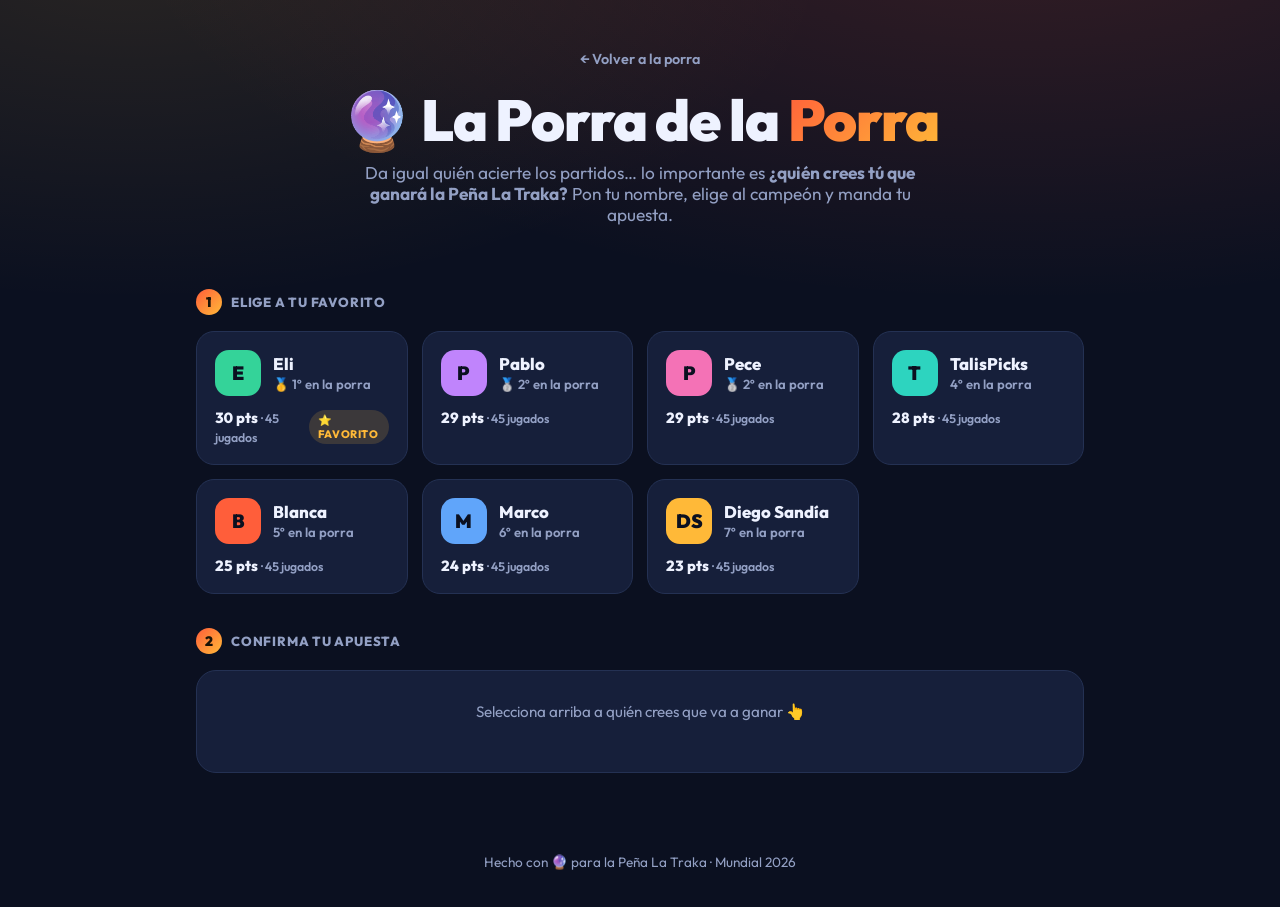
<file: porra-de-la-porra.html>
<!DOCTYPE html>
<html lang="es">
<head>
  <meta charset="UTF-8" />
  <meta name="viewport" content="width=device-width, initial-scale=1.0" />
  <title>Porra de la Porra · ¿Quién ganará la Peña La Traka?</title>
  <meta name="description" content="La porra de la porra: apuesta por quién crees que ganará la Peña La Traka del Mundial 2026." />
  <link rel="icon" href="data:image/svg+xml,<svg xmlns=%22http://www.w3.org/2000/svg%22 viewBox=%220 0 100 100%22><text y=%22.9em%22 font-size=%2290%22>🔮</text></svg>" />
  <link rel="preconnect" href="https://fonts.googleapis.com" />
  <link rel="preconnect" href="https://fonts.gstatic.com" crossorigin />
  <link href="https://fonts.googleapis.com/css2?family=Outfit:wght@400;600;700;800;900&display=swap" rel="stylesheet" />
  <style>
    :root {
      --bg: #0b1020;
      --bg2: #11182e;
      --card: #161f3a;
      --card-edge: #243153;
      --text: #eef2ff;
      --muted: #93a0c4;
      --accent: #ff5e3a;
      --accent2: #ffb938;
      --grad: linear-gradient(135deg, #ff5e3a 0%, #ffb938 100%);
      --green: #34d399;
    }
    * { box-sizing: border-box; margin: 0; padding: 0; }
    html { scroll-behavior: smooth; }
    body {
      font-family: "Outfit", system-ui, sans-serif;
      background:
        radial-gradient(900px 400px at 80% -100px, rgba(255, 94, 58, 0.18), transparent),
        radial-gradient(700px 350px at 10% -50px, rgba(255, 185, 56, 0.12), transparent),
        var(--bg);
      color: var(--text);
      min-height: 100vh;
    }

    /* ---------- Hero ---------- */
    .hero { text-align: center; padding: 48px 16px 0; }
    .back-link {
      display: inline-flex; align-items: center; gap: 6px;
      color: var(--muted); text-decoration: none; font-weight: 600;
      font-size: 0.9rem; margin-bottom: 22px; transition: color 0.2s;
    }
    .back-link:hover { color: var(--text); }
    .hero-title {
      font-size: clamp(2.1rem, 6.5vw, 3.6rem);
      font-weight: 900; letter-spacing: -0.02em; line-height: 1.05;
    }
    .hero-title span {
      background: var(--grad);
      -webkit-background-clip: text; background-clip: text; color: transparent;
    }
    .hero-sub { color: var(--muted); margin-top: 12px; font-size: 1.08rem; max-width: 560px; margin-left: auto; margin-right: auto; }

    main { max-width: 920px; margin: 0 auto; padding: 30px 16px 70px; }

    /* ---------- Pasos ---------- */
    .step-label {
      display: inline-flex; align-items: center; gap: 9px;
      font-weight: 800; font-size: 0.82rem; letter-spacing: 0.06em;
      text-transform: uppercase; color: var(--muted); margin: 34px 0 16px;
    }
    .step-num {
      width: 26px; height: 26px; border-radius: 50%;
      display: grid; place-items: center; font-size: 0.85rem;
      background: var(--grad); color: #1a1206; font-weight: 900;
    }

    /* ---------- Candidatos ---------- */
    .candidates { display: grid; grid-template-columns: repeat(auto-fill, minmax(200px, 1fr)); gap: 14px; }
    .cand {
      position: relative; text-align: left;
      background: var(--card); border: 1.5px solid var(--card-edge);
      border-radius: 18px; padding: 18px; cursor: pointer;
      font-family: inherit; color: var(--text);
      transition: transform 0.18s, border-color 0.18s, box-shadow 0.18s;
      display: flex; flex-direction: column; gap: 12px;
    }
    .cand:hover { transform: translateY(-3px); border-color: var(--accent2); }
    .cand.selected {
      border-color: transparent;
      box-shadow: 0 0 0 2px var(--accent2), 0 14px 30px -12px rgba(255, 94, 58, 0.6);
    }
    .cand-top { display: flex; align-items: center; gap: 12px; }
    .avatar {
      width: 46px; height: 46px; border-radius: 14px; flex-shrink: 0;
      display: grid; place-items: center; font-weight: 900; font-size: 1.2rem; color: #0b1020;
    }
    .cand-name { font-weight: 800; font-size: 1.05rem; line-height: 1.1; }
    .cand-pos { color: var(--muted); font-size: 0.82rem; font-weight: 600; margin-top: 2px; }
    .cand-meta { display: flex; align-items: center; justify-content: space-between; gap: 8px; }
    .cand-pts { font-weight: 800; font-variant-numeric: tabular-nums; font-size: 0.92rem; }
    .cand-pts small { color: var(--muted); font-weight: 600; }
    .fav-badge {
      font-size: 0.68rem; font-weight: 800; text-transform: uppercase; letter-spacing: 0.05em;
      padding: 3px 9px; border-radius: 999px; background: rgba(255, 185, 56, 0.16); color: var(--accent2);
    }
    .check {
      position: absolute; top: 14px; right: 14px;
      width: 24px; height: 24px; border-radius: 50%;
      background: var(--grad); color: #1a1206; display: none;
      place-items: center; font-weight: 900; font-size: 0.85rem;
    }
    .cand.selected .check { display: grid; }

    /* ---------- Apuesta / formulario ---------- */
    .bet-panel {
      background: var(--card); border: 1px solid var(--card-edge);
      border-radius: 20px; padding: 22px;
    }
    .bet-line { font-size: 1.05rem; line-height: 1.5; margin-bottom: 18px; }
    .bet-line strong { color: var(--accent2); }
    .field-label { display: block; font-size: 0.85rem; font-weight: 700; color: var(--muted); margin-bottom: 8px; }
    .name-input {
      width: 100%; font-family: inherit; font-size: 1rem; color: var(--text);
      background: var(--bg); border: 1.5px solid var(--card-edge);
      border-radius: 12px; padding: 13px 15px; transition: border-color 0.2s;
    }
    .name-input:focus { outline: none; border-color: var(--accent2); }
    .name-input::placeholder { color: #5b678a; }

    .actions { display: flex; flex-wrap: wrap; gap: 10px; margin-top: 18px; }
    .btn {
      font-family: inherit; font-weight: 800; font-size: 0.98rem;
      border-radius: 999px; padding: 13px 24px; cursor: pointer;
      border: 1px solid var(--card-edge); transition: transform 0.15s, opacity 0.2s;
      display: inline-flex; align-items: center; gap: 8px;
    }
    .btn:active { transform: scale(0.97); }
    .btn-wa { background: #25d366; color: #06351b; border-color: transparent; }
    .btn-copy { background: var(--bg2); color: var(--text); }
    .btn:disabled { opacity: 0.4; cursor: not-allowed; }

    .saved-note {
      margin-top: 16px; font-size: 0.9rem; color: var(--green); font-weight: 700;
      display: none; align-items: center; gap: 7px;
    }
    .saved-note.show { display: flex; }

    .empty-hint { color: var(--muted); text-align: center; padding: 8px 0; font-size: 0.95rem; }

    .footer { text-align: center; color: var(--muted); font-size: 0.85rem; padding: 10px 0 36px; }

    @media (max-width: 480px) {
      .bet-panel { padding: 18px 16px; }
      .actions .btn { flex: 1; justify-content: center; }
    }
  </style>
</head>
<body>
  <header class="hero">
    <a class="back-link" href="index.html">← Volver a la porra</a>
    <h1 class="hero-title">🔮 La Porra de la <span>Porra</span></h1>
    <p class="hero-sub">Da igual quién acierte los partidos… lo importante es <strong>¿quién crees tú que ganará la Peña La Traka?</strong> Pon tu nombre, elige al campeón y manda tu apuesta.</p>
  </header>

  <main>
    <div class="step-label"><span class="step-num">1</span> Elige a tu favorito</div>
    <div id="candidates" class="candidates"></div>

    <div class="step-label"><span class="step-num">2</span> Confirma tu apuesta</div>
    <div class="bet-panel">
      <div id="bet-line" class="bet-line empty-hint">Selecciona arriba a quién crees que va a ganar 👆</div>

      <div id="bet-form" style="display:none">
        <label class="field-label" for="bettor">Tu nombre</label>
        <input id="bettor" class="name-input" type="text" placeholder="¿Cómo te llamas?" autocomplete="name" maxlength="24" />

        <div class="actions">
          <button id="btn-wa" class="btn btn-wa" disabled>📲 Enviar por WhatsApp</button>
          <button id="btn-copy" class="btn btn-copy" disabled>📋 Copiar apuesta</button>
        </div>
        <div id="saved-note" class="saved-note">✓ Apuesta guardada en este dispositivo</div>
      </div>
    </div>
  </main>

  <footer class="footer">Hecho con 🔮 para la Peña La Traka · Mundial 2026</footer>

  <script src="data.js"></script>
  <script src="porras.js"></script>
  <script>
    // ---- Paleta y avatares ----
    const PALETTE = ["#ff5e3a", "#ffb938", "#34d399", "#60a5fa", "#c084fc", "#f472b6", "#2dd4bf"];

    // ---- Clasificación real (reutiliza data.js + porras.js) ----
    function computeStandings() {
      const played = (typeof MATCHES !== "undefined" ? MATCHES : []).filter((m) => RESULTS[m.id]);
      return PORRAS.map((p, i) => {
        let pts = 0;
        played.forEach((m) => { if (p.code[m.id - 1] === RESULTS[m.id].r) pts++; });
        return { name: p.name, pts, played: played.length, color: PALETTE[i % PALETTE.length] };
      }).sort((a, b) => b.pts - a.pts || a.name.localeCompare(b.name, "es"));
    }

    function withRanks(standings) {
      let lastPts = null, lastRank = 0;
      return standings.map((s, i) => {
        const rank = s.pts === lastPts ? lastRank : i + 1;
        lastPts = s.pts; lastRank = rank;
        return { ...s, rank };
      });
    }
    const ordinal = (r) => r === 1 ? "🥇 1º" : r === 2 ? "🥈 2º" : r === 3 ? "🥉 3º" : `${r}º`;
    const initials = (name) => name.trim().split(/\s+/).map((w) => w[0]).slice(0, 2).join("").toUpperCase();

    const standings = withRanks(computeStandings());
    const hasResults = standings[0] && standings[0].played > 0;

    // ---- Estado ----
    let selected = null;
    const SHARE_URL = "https://todopro8-oss.github.io/porra-pena-la-traka/porra-de-la-porra.html";

    // ---- Render candidatos ----
    const grid = document.getElementById("candidates");
    grid.innerHTML = standings.map((s) => `
      <button class="cand" data-name="${s.name}">
        <span class="check">✓</span>
        <div class="cand-top">
          <span class="avatar" style="background:${s.color}">${initials(s.name)}</span>
          <div>
            <div class="cand-name">${s.name}</div>
            <div class="cand-pos">${hasResults ? ordinal(s.rank) + " en la porra" : "Aún sin jugar"}</div>
          </div>
        </div>
        <div class="cand-meta">
          <span class="cand-pts">${hasResults ? `${s.pts} pt${s.pts === 1 ? "" : "s"}` : "—"} <small>${hasResults ? `· ${s.played} jugados` : ""}</small></span>
          ${hasResults && s.rank === 1 ? '<span class="fav-badge">⭐ Favorito</span>' : ""}
        </div>
      </button>`).join("");

    // ---- Selección ----
    const betLine = document.getElementById("bet-line");
    const betForm = document.getElementById("bet-form");
    const bettorInput = document.getElementById("bettor");
    const btnWa = document.getElementById("btn-wa");
    const btnCopy = document.getElementById("btn-copy");
    const savedNote = document.getElementById("saved-note");

    grid.querySelectorAll(".cand").forEach((card) => {
      card.addEventListener("click", () => {
        grid.querySelectorAll(".cand").forEach((c) => c.classList.remove("selected"));
        card.classList.add("selected");
        selected = card.dataset.name;
        betLine.classList.remove("empty-hint");
        betLine.innerHTML = `Apuestas a que <strong>${selected}</strong> ganará la Peña La Traka. 🏆`;
        betForm.style.display = "block";
        updateButtons();
        savedNote.classList.remove("show");
      });
    });

    function buildMessage() {
      const who = bettorInput.value.trim() || "Alguien";
      return `🔮 PORRA DE LA PORRA\n${who} apuesta a que *${selected}* ganará la Peña La Traka 🏆\n\n¿Y tú quién crees que gana? 👉 ${SHARE_URL}`;
    }

    function updateButtons() {
      const ready = !!selected && bettorInput.value.trim().length > 0;
      btnWa.disabled = !ready;
      btnCopy.disabled = !ready;
    }

    function saveLocal() {
      try {
        localStorage.setItem("porra-de-la-porra", JSON.stringify({ bettor: bettorInput.value.trim(), pick: selected, ts: Date.now() }));
        savedNote.classList.add("show");
      } catch (e) {}
    }

    bettorInput.addEventListener("input", updateButtons);

    btnWa.addEventListener("click", () => {
      if (btnWa.disabled) return;
      saveLocal();
      window.open("https://wa.me/?text=" + encodeURIComponent(buildMessage()), "_blank");
    });

    btnCopy.addEventListener("click", async () => {
      if (btnCopy.disabled) return;
      saveLocal();
      try {
        await navigator.clipboard.writeText(buildMessage());
        btnCopy.textContent = "✓ Copiado";
        setTimeout(() => (btnCopy.textContent = "📋 Copiar apuesta"), 1800);
      } catch (e) {
        btnCopy.textContent = "Cópialo manualmente";
      }
    });

    // ---- Restaurar apuesta previa ----
    try {
      const prev = JSON.parse(localStorage.getItem("porra-de-la-porra") || "null");
      if (prev && prev.pick) {
        const card = grid.querySelector(`.cand[data-name="${CSS.escape(prev.pick)}"]`);
        if (card) {
          if (prev.bettor) bettorInput.value = prev.bettor;
          card.click();
          savedNote.classList.add("show");
        }
      }
    } catch (e) {}
  </script>
</body>
</html>
</file>
